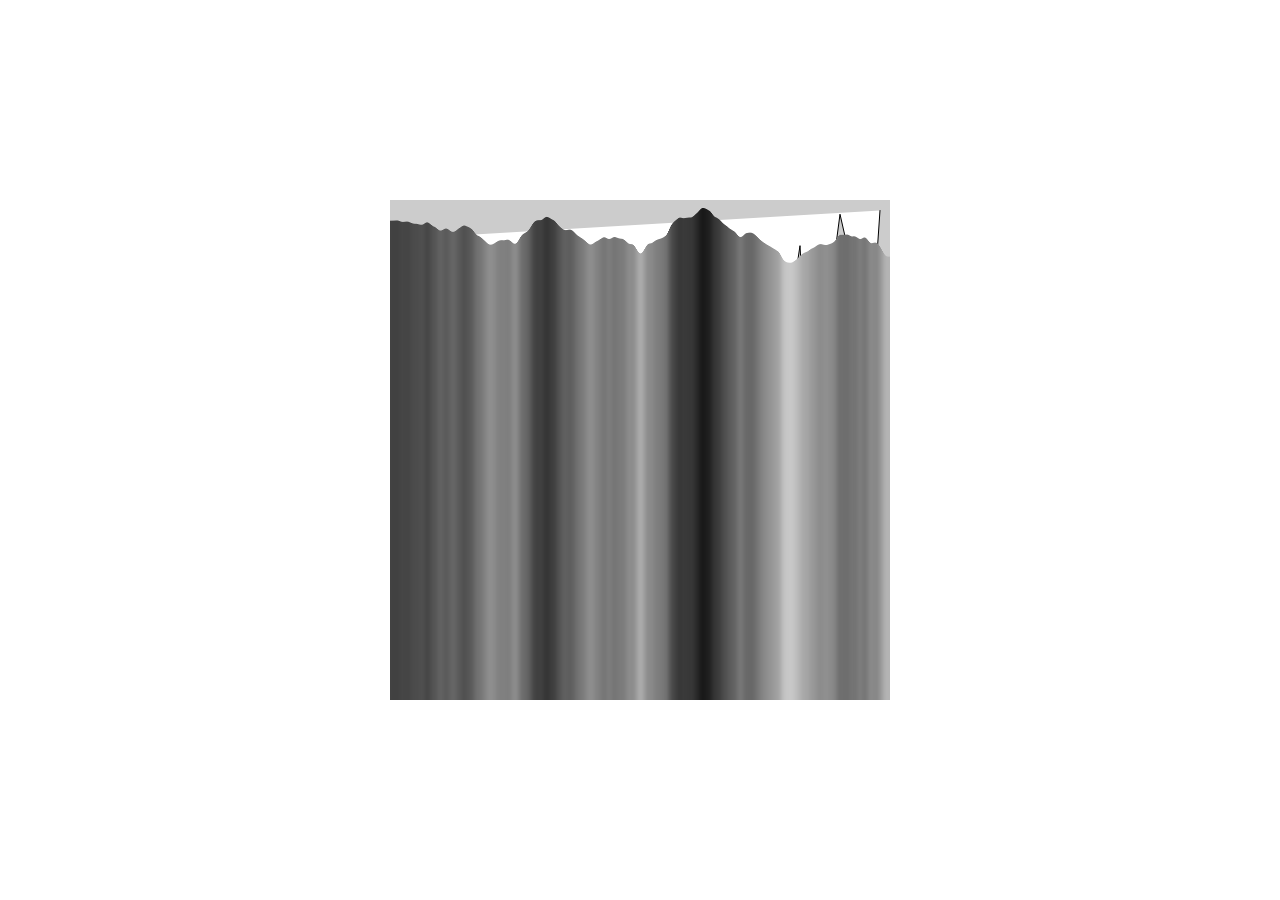
<file: graphs/index.html>
<html>
<head>
  <meta charset="UTF-8">
  <link rel="stylesheet" type="text/css" href="style.css">
  <script language="javascript" type="text/javascript" src="libraries/p5.js"></script>
  <script language="javascript" type="text/javascript" src="graphs.js"></script>

  <style> body {padding: 0; margin: 0;} </style>
</head>

<body>

    <div id="canvas"></div>
    
</body>
</html>
</file>
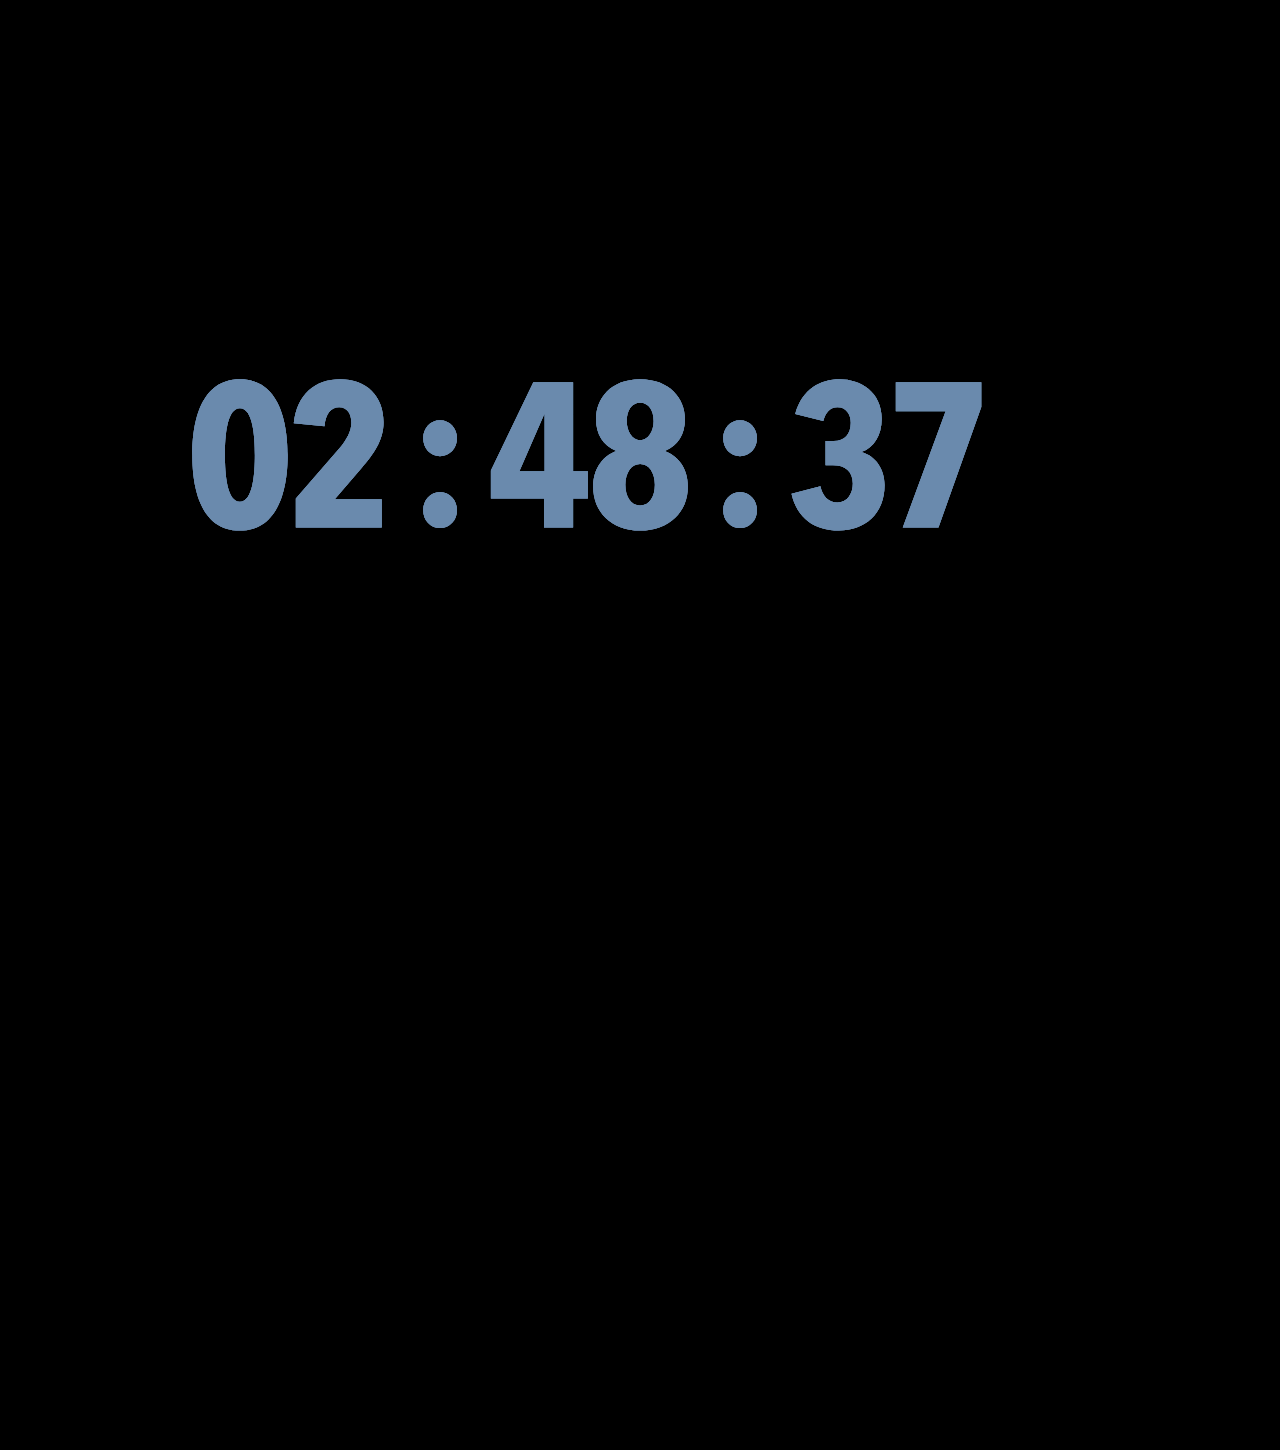
<file: Zahra_Mini_Proj_2/index.html>
<html>
<head>
  <meta charset="UTF-8">
  <link rel="stylesheet" type="text/css" href="style.css">
  <script language="javascript" type="text/javascript" src="libraries/p5.js"></script>
  <script language="javascript" type="text/javascript" src="style.js"></script>

  <style> body {padding: 0; margin: 0;} </style>
</head>

<body>

    <div id="canvas"></div>
	
	
    
</body>
</html>
</file>
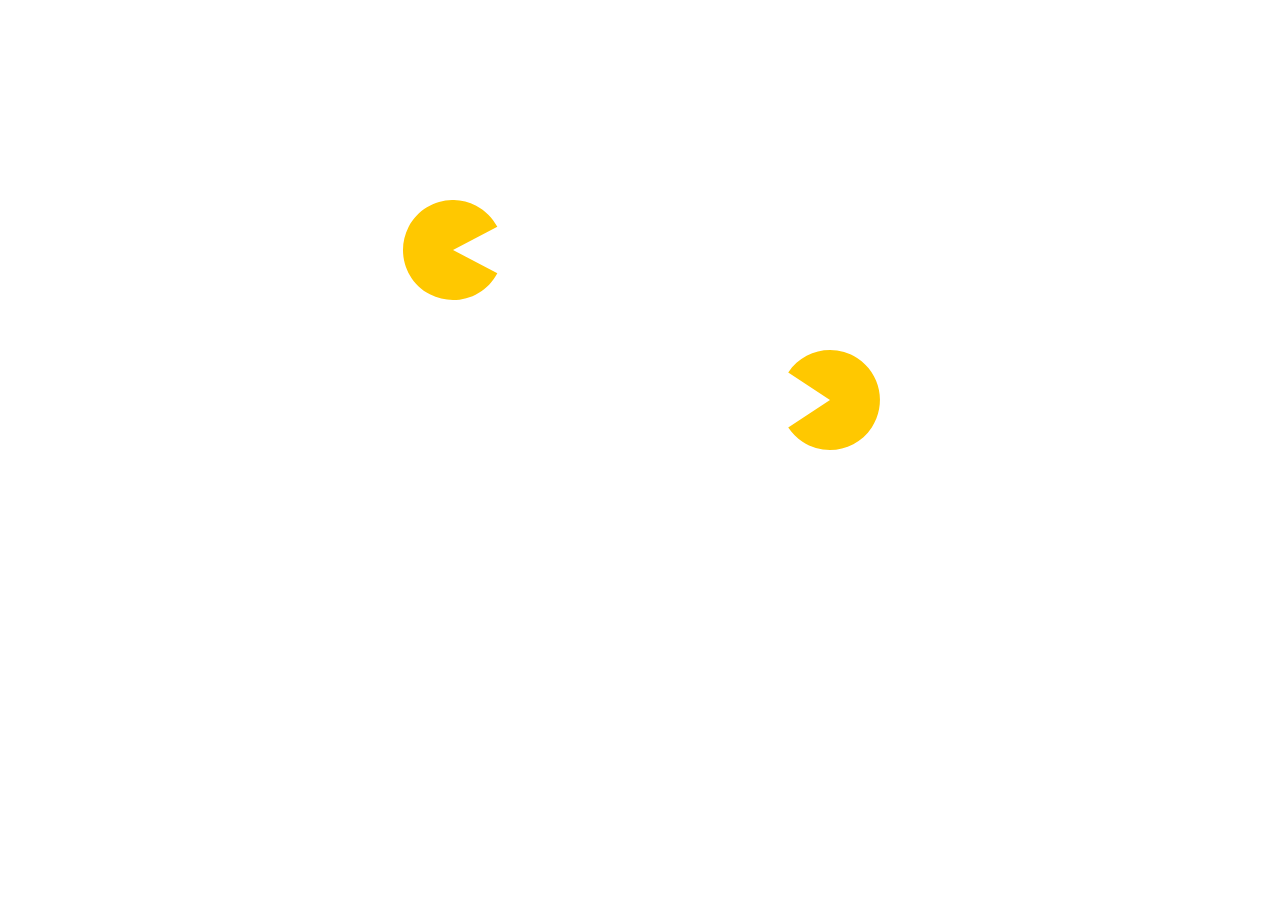
<file: Assignments/Assignment-2-Pacman/index.html>
<html>
<head>
  <meta charset="UTF-8">
  <link rel="stylesheet" type="text/css" href="style.css">
  <script language="javascript" type="text/javascript" src="libraries/p5.js"></script>
  <script language="javascript" type="text/javascript" src="pacman.js"></script>

  <style> body {padding: 0; margin: 0;} </style>
</head>

<body>

    <div id="canvas"></div>
    
</body>
</html>
</file>
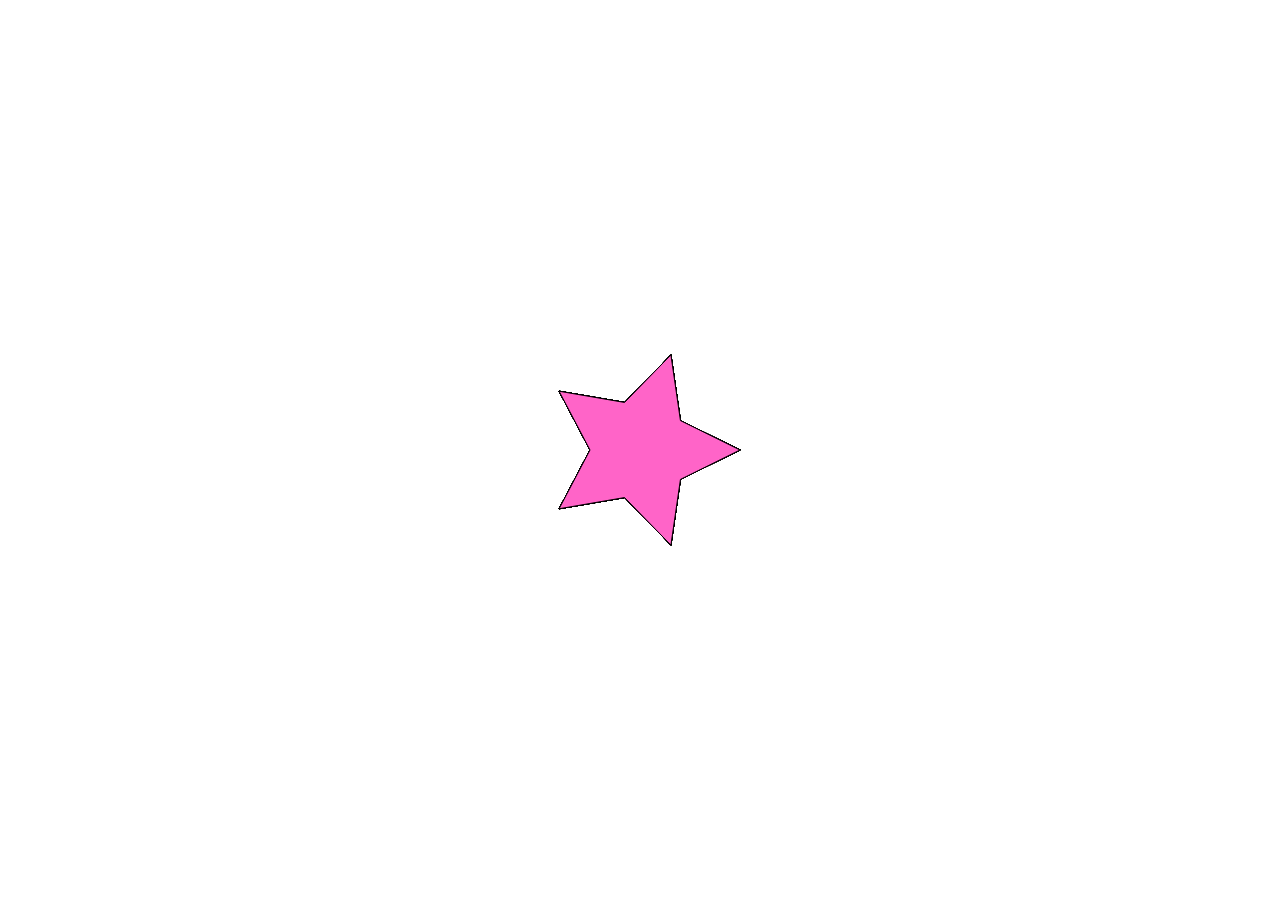
<file: Assignments/Assignment4/index.html>
<html>
<head>
  <meta charset="UTF-8">
  <link rel="stylesheet" type="text/css" href="style.css">
  <script language="javascript" type="text/javascript" src="libraries/p5.js"></script>
  <script language="javascript" type="text/javascript" src="complex_shapes.js"></script>

  <style> body {padding: 0; margin: 0;} </style>
</head>

<body>

    <div id="canvas"></div>
    
</body>
</html>
</file>
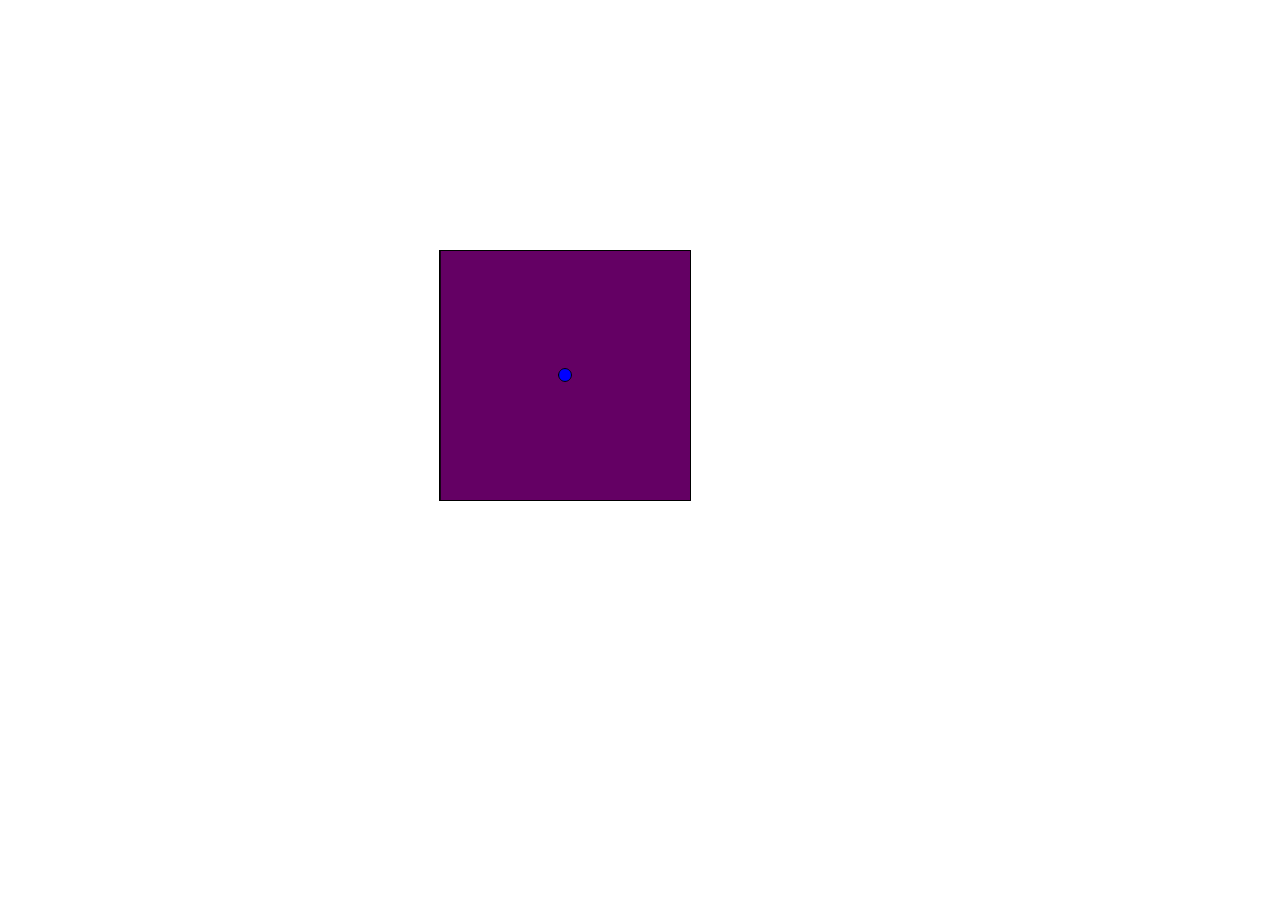
<file: Assignments/Class4_proj /index.html>
<html>
<head>
  <meta charset="UTF-8">
  <link rel="stylesheet" type="text/css" href="style.css">
  <script language="javascript" type="text/javascript" src="libraries/p5.js"></script>
  <script language="javascript" type="text/javascript" src="style.js"></script>

  <style> body {padding: 0; margin: 0;} </style>
</head>

<body>

    <div id="canvas"></div>
    
</body>
</html>
</file>
<file: graphs/style.css>
#canvas {
}

body{
    padding: 0;
    margin: 0;
    display: flex;
    justify-content: center;
    align-items: center;
}
</file>
<file: Zahra_Mini_Proj_2/style.css>
#canvas {
}

body{
    padding: 0;
    margin: 0;
    display: flex;
    justify-content: center;
    align-items: center;
}
</file>
<file: Assignments/Assignment-2-Pacman/style.css>
#canvas {
}

body{
    padding: 0;
    margin: 0;
    display: flex;
    justify-content: center;
    align-items: center;
}
</file>
<file: Assignments/Assignment4/style.css>
#canvas {
}

body{
    padding: 0;
    margin: 0;
    display: flex;
    justify-content: center;
    align-items: center;
}
</file>
<file: Assignments/Class4_proj /style.css>
#canvas {
}

body{
    padding: 0;
    margin: 0;
    display: flex;
    justify-content: center;
    align-items: center;
}
</file>
